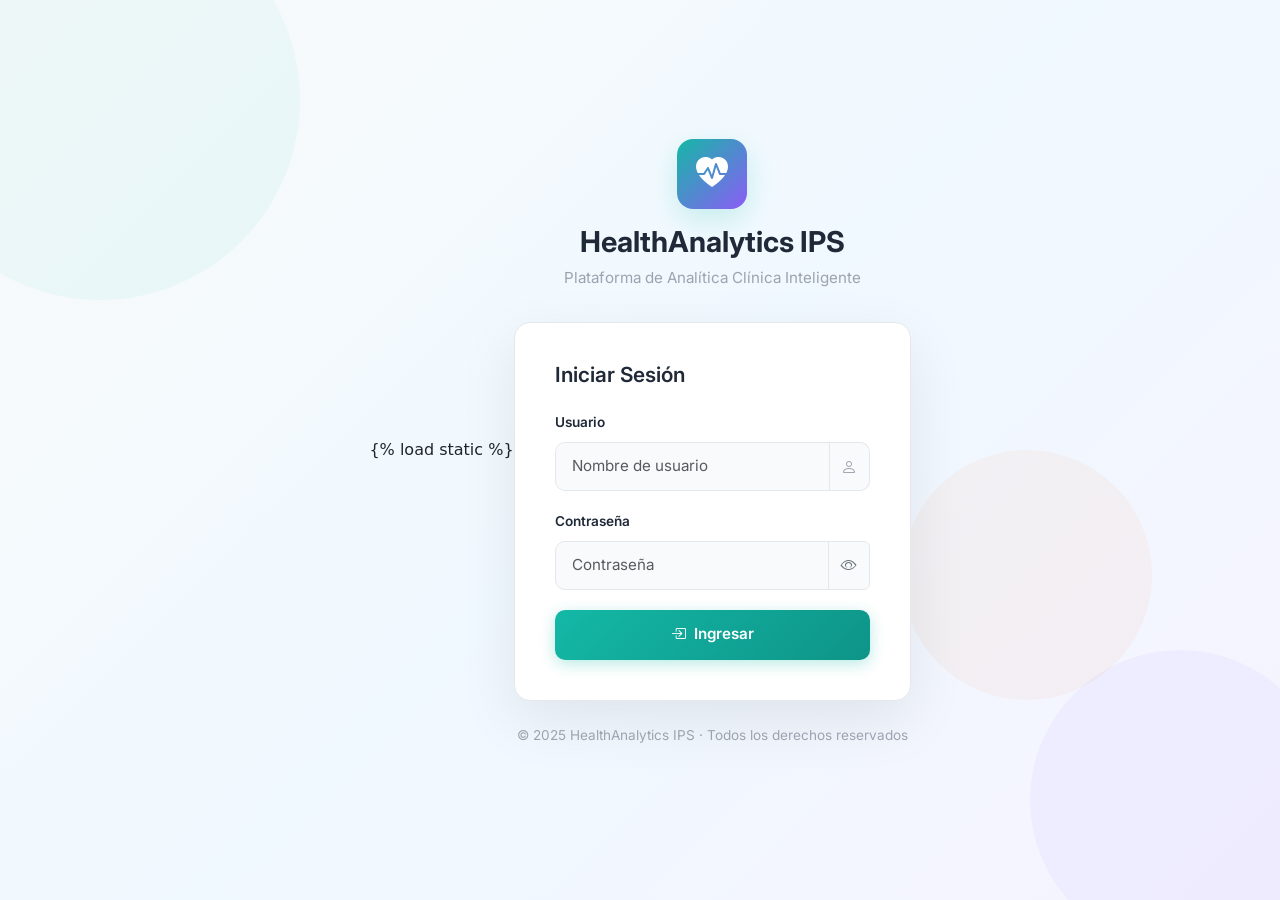
<file: frontend/templates/auth/login.html>
<!DOCTYPE html>
<html lang="es">
<head>
  <meta charset="UTF-8">
  <meta name="viewport" content="width=device-width, initial-scale=1.0">
  <title>Login — HealthAnalytics IPS</title>
  {% load static %}
  <link rel="stylesheet" href="https://cdn.jsdelivr.net/npm/bootstrap@5.3.0/dist/css/bootstrap.min.css">
  <link rel="stylesheet" href="https://cdn.jsdelivr.net/npm/bootstrap-icons@1.11.0/font/bootstrap-icons.css">
  <link rel="preconnect" href="https://fonts.googleapis.com">
  <link rel="preconnect" href="https://fonts.gstatic.com" crossorigin>
  <link href="https://fonts.googleapis.com/css2?family=Inter:wght@400;500;600;700&display=swap" rel="stylesheet">
  <style>
    * { font-family: 'Inter', -apple-system, BlinkMacSystemFont, 'Segoe UI', sans-serif; }
    
    :root {
      --primary: #14b8a6;
      --primary-dark: #0d9488;
      --secondary: #8b5cf6;
      --accent: #f97316;
      --dark: #1f2937;
      --light: #f9fafb;
    }
    
    body { 
      background: linear-gradient(135deg, #f9fafb 0%, #f0f9ff 50%, #f5f3ff 100%);
      min-height: 100vh;
      display: flex;
      align-items: center;
      justify-content: center;
      position: relative;
      overflow: hidden;
    }
    
    /* Animated background circles */
    .bg-circle {
      position: fixed;
      border-radius: 50%;
      opacity: 0.05;
      pointer-events: none;
      animation: float 20s ease-in-out infinite;
    }
    
    .circle-1 {
      width: 400px;
      height: 400px;
      background: var(--primary);
      top: -100px;
      left: -100px;
      animation-delay: 0s;
    }
    
    .circle-2 {
      width: 300px;
      height: 300px;
      background: var(--secondary);
      bottom: -50px;
      right: -50px;
      animation-delay: 2s;
    }
    
    .circle-3 {
      width: 250px;
      height: 250px;
      background: var(--accent);
      top: 50%;
      right: 10%;
      animation-delay: 4s;
    }
    
    @keyframes float {
      0%, 100% { transform: translateY(0px); }
      50% { transform: translateY(30px); }
    }
    
    .login-container {
      max-width: 420px;
      position: relative;
      z-index: 10;
    }
    
    .login-header {
      text-align: center;
      margin-bottom: 2rem;
    }
    
    .logo-circle {
      width: 70px;
      height: 70px;
      margin: 0 auto 1rem;
      background: linear-gradient(135deg, var(--primary), var(--secondary));
      border-radius: 16px;
      display: flex;
      align-items: center;
      justify-content: center;
      box-shadow: 0 10px 30px rgba(20, 184, 166, 0.2);
    }
    
    .logo-circle i {
      font-size: 2rem;
      color: white;
    }
    
    .login-header h3 {
      font-size: 1.8rem;
      font-weight: 700;
      color: var(--dark);
      margin: 0.5rem 0;
    }
    
    .login-header p {
      color: #9ca3af;
      font-size: 0.95rem;
      margin: 0;
    }
    
    .login-card {
      border-radius: 16px;
      border: 1px solid #e5e7eb;
      box-shadow: 0 20px 60px rgba(0, 0, 0, 0.08);
      background: white;
      overflow: hidden;
      margin-bottom: 1.5rem;
    }
    
    .login-card .card-body {
      padding: 2.5rem;
    }
    
    .login-title {
      font-size: 1.3rem;
      font-weight: 600;
      color: var(--dark);
      margin-bottom: 1.5rem;
    }
    
    .form-group {
      margin-bottom: 1.25rem;
    }
    
    .form-label {
      font-size: 0.85rem;
      font-weight: 600;
      color: var(--dark);
      margin-bottom: 0.6rem;
      display: block;
    }
    
    .form-control {
      border-radius: 10px;
      border: 1.5px solid #e5e7eb;
      padding: 0.75rem 1rem;
      font-size: 0.95rem;
      transition: all 0.3s ease;
      background: #f9fafb;
    }
    
    .form-control:focus {
      border-color: var(--primary);
      box-shadow: 0 0 0 3px rgba(20, 184, 166, 0.1);
      background: white;
    }
    
    .input-group-text {
      background: #f9fafb;
      border: 1.5px solid #e5e7eb;
      color: #9ca3af;
      border-radius: 0 10px 10px 0;
    }
    
    .form-control + .input-group-text {
      border-left: none;
    }
    
    .input-group .form-control {
      border-radius: 10px 0 0 10px;
    }
    
    .btn-login {
      background: linear-gradient(135deg, var(--primary), var(--primary-dark));
      border: none;
      color: white;
      font-size: 0.95rem;
      font-weight: 600;
      padding: 0.85rem 1.5rem;
      border-radius: 10px;
      width: 100%;
      transition: all 0.3s ease;
      box-shadow: 0 4px 15px rgba(20, 184, 166, 0.3);
    }
    
    .btn-login:hover {
      box-shadow: 0 8px 25px rgba(20, 184, 166, 0.4);
      transform: translateY(-2px);
      color: white;
    }
    
    .btn-login:disabled {
      opacity: 0.7;
      cursor: not-allowed;
    }
    
    .error-alert {
      background: #fef2f2;
      border: 1px solid #fecaca;
      color: #991b1b;
      border-radius: 10px;
      padding: 0.9rem;
      margin-bottom: 1.25rem;
      font-size: 0.9rem;
      display: flex;
      align-items: center;
      gap: 0.75rem;
    }
    
    .error-alert i {
      flex-shrink: 0;
    }
    
    .login-footer {
      text-align: center;
      color: #9ca3af;
      font-size: 0.85rem;
    }
    
    .spinner-border-sm {
      width: 1rem;
      height: 1rem;
      border-width: 0.2em;
    }
    
    @media (max-width: 768px) {
      .login-container {
        max-width: 100%;
        margin: 0 1rem;
      }
      
      .login-card .card-body {
        padding: 1.8rem;
      }
    }
  </style>
</head>
<body>
  <!-- Animated background -->
  <div class="bg-circle circle-1"></div>
  <div class="bg-circle circle-2"></div>
  <div class="bg-circle circle-3"></div>

  <div class="login-container">
    <!-- Header -->
    <div class="login-header">
      <div class="logo-circle">
        <i class="bi bi-heart-pulse-fill"></i>
      </div>
      <h3>HealthAnalytics IPS</h3>
      <p>Plataforma de Analítica Clínica Inteligente</p>
    </div>

    <!-- Login Card -->
    <div class="login-card">
      <div class="card-body">
        <h5 class="login-title">Iniciar Sesión</h5>
        
        <!-- Error Message -->
        <div id="error-msg" class="error-alert d-none">
          <i class="bi bi-exclamation-circle-fill"></i>
          <span id="error-text"></span>
        </div>

        <!-- Form -->
        <div class="form-group">
          <label class="form-label">Usuario</label>
          <div class="input-group">
            <input 
              type="text" 
              class="form-control" 
              id="username" 
              placeholder="Nombre de usuario"
              onkeydown="if(event.key==='Enter') login()">
            <span class="input-group-text">
              <i class="bi bi-person"></i>
            </span>
          </div>
        </div>

        <div class="form-group">
          <label class="form-label">Contraseña</label>
          <div class="input-group">
            <input 
              type="password" 
              class="form-control" 
              id="password" 
              placeholder="Contraseña"
              onkeydown="if(event.key==='Enter') login()">
            <button 
              class="btn btn-outline-secondary" 
              type="button"
              onclick="togglePass()"
              style="border: 1.5px solid #e5e7eb; background: #f9fafb;">
              <i class="bi bi-eye" id="eye-icon"></i>
            </button>
          </div>
        </div>

        <!-- Submit Button -->
        <button class="btn btn-login" onclick="login()" id="btn-login">
          <i class="bi bi-box-arrow-in-right me-2"></i>Ingresar
        </button>
      </div>
    </div>

    <!-- Footer -->
    <p class="login-footer">
      © 2025 HealthAnalytics IPS · Todos los derechos reservados
    </p>
  </div>

  <script>
    async function login() {
      const username = document.getElementById('username').value.trim();
      const password = document.getElementById('password').value;
      const btn = document.getElementById('btn-login');
      const err = document.getElementById('error-msg');
      const errText = document.getElementById('error-text');
      
      if (!username || !password) {
        errText.textContent = 'Ingresa usuario y contraseña.';
        err.classList.remove('d-none');
        return;
      }
      
      btn.disabled = true;
      btn.innerHTML = '<span class="spinner-border spinner-border-sm me-2"></span>Ingresando...';
      err.classList.add('d-none');
      
      try {
        const res = await fetch('/api/auth/login/', {
          method: 'POST',
          headers: { 'Content-Type': 'application/json' },
          body: JSON.stringify({ username, password })
        });
        const data = await res.json();
        
        if (res.ok) {
          localStorage.setItem('access', data.access);
          localStorage.setItem('refresh', data.refresh);
          localStorage.setItem('username', data.username || username);
          localStorage.setItem('rol', data.rol || '');
          window.location.href = '/';
        } else {
          errText.textContent = data.detail || 'Credenciales inválidas.';
          err.classList.remove('d-none');
          btn.disabled = false;
          btn.innerHTML = '<i class="bi bi-box-arrow-in-right me-2"></i>Ingresar';
        }
      } catch (e) {
        errText.textContent = 'Error de conexión con el servidor.';
        err.classList.remove('d-none');
        btn.disabled = false;
        btn.innerHTML = '<i class="bi bi-box-arrow-in-right me-2"></i>Ingresar';
      }
    }

    function togglePass() {
      const inp = document.getElementById('password');
      const icon = document.getElementById('eye-icon');
      inp.type = inp.type === 'password' ? 'text' : 'password';
      icon.className = inp.type === 'password' ? 'bi bi-eye' : 'bi bi-eye-slash';
    }
  </script>
</body>
</html>
</file>
